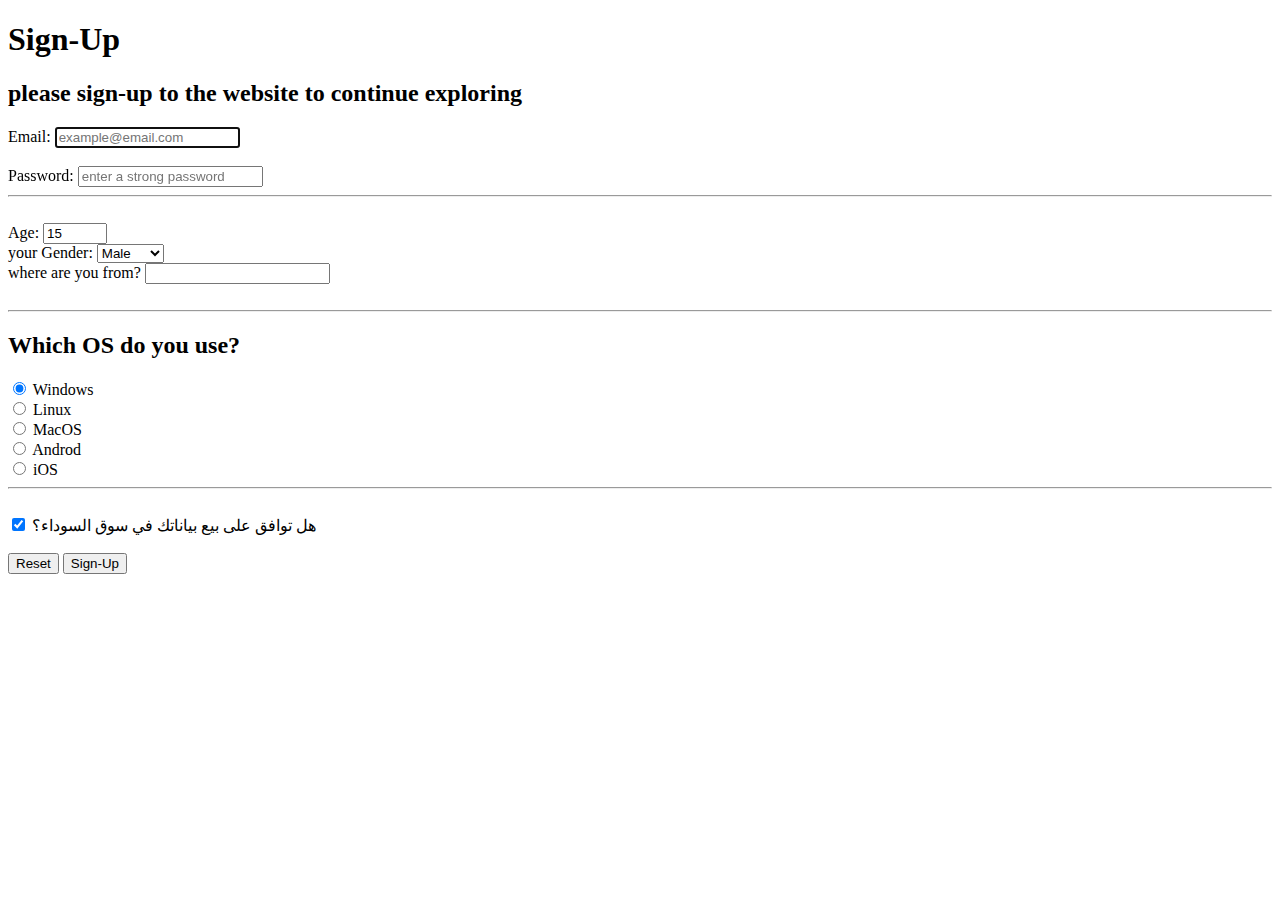
<file: index.html>
<!DOCTYPE html>

<html>
    <head>
        <meta charset="UTF-8">
        <meta name="description" content="my first html Sign-Up screen">
        <title>Sign-Up screen</title>
    </head>

    <body>
        <h1>Sign-Up</h1>
        <h2>please sign-up to the website to continue exploring</h2>
        <form action="" method="post" target="_blank" >
            <div class="Email">
                <label>Email:</label>
                <input type="email" placeholder="example@email.com" name="email" required autofocus>
            </div>
            <br>                
            <div class="password">
                <label>Password:</label>
                <input type="password" name="password" placeholder="enter a strong password" minlength="8" maxlength="16" required>
            </div>
            <hr>
            <br>
            <div class="Age">
                <label>Age:</label>
                <input type="number" name="age" min="13" max="100" value="15" required>
                <br>
            </div>
            <div class="Gender">
                <label for="Gender">your Gender:</label>
                <select name="Gender" id="Gender" required>
                    <option value="Male">Male</option>
                    <option value="Female">Female</option>
                </select>
            </div>
            <div class="from">
                <label for="countery">where are you from?</label>
                <input list="counterys" name="from" id="countery">
                <datalist id="counterys">
                    <option value="Yemen">
                    <option value="Saudi Arabia">
                    <option value="United Arab Emirates">
                    <option value="Kuwait">
                    <option value="Qatar">
                    <option value="Bahrain">
                    <option value="Oman">
                    <option value="Iraq">
                    <option value="Jordan">
                    <option value="Lebanon">
                    <option value="Syria">
                    <option value="Palestine">
                    <option value="Egypt">
                    <option value="Sudan">
                    <option value="Libya">
                    <option value="Tunisia">
                    <option value="Algeria">
                    <option value="Morocco">
                    <option value="Mauritania">
                    <option value="Somalia">
                    <option value="Comoros">
                    <option value="Djibouti">
                </datalist>
            </div>
            
            <br>
            <hr>
            <div calsss="OS">
                <h2>Which OS do you use?</h2>
                <input type="radio" name="OS" value="Windows" id="Windows" checked>
                <label for="Windows">Windows</label>
                <br>
                <input type="radio" name="OS" value="Linux" id="Linux">
                <label for="Linux">Linux</label>
                <br>
                <input type="radio" name="OS" value="MacOS" id="MacOS">
                <label for="MacOS">MacOS</label>
                <br>
                <input type="radio" name="OS" value="Androd" id="Androd">
                <label for="Androd">Androd</label>
                <br>
                <input type="radio" name="OS" value="IOS" id="iOS">
                <label for="iOS">iOS</label>
            </div>
            <hr>
            <br>
            <div class="yes">
                <input type="checkbox" name="checkbox1" required checked id="checkbox1">
                <label for="checkbox1">هل توافق على بيع بياناتك في سوق السوداء؟</label>
            </div>
            <br>
            <input type="reset">
            <input type="submit" value="Sign-Up">
        </form>
    </body>
    </html>
</file>
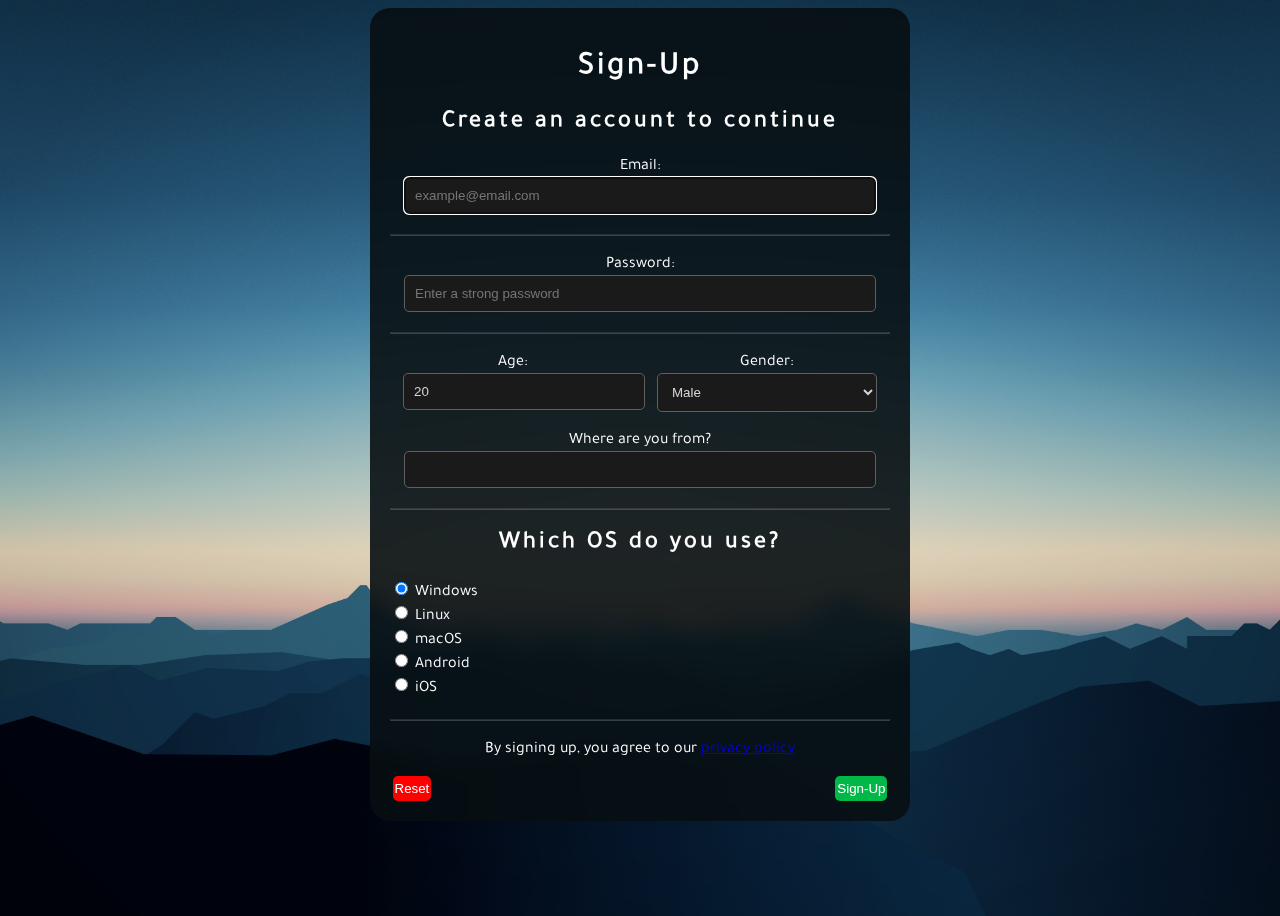
<file: v2 | html + css/index.html>
<!DOCTYPE html>
<html lang="en">
<head>
    <meta charset="UTF-8">
    <meta name="description" content="My first html, css page">
    <title>My first html, css page</title>
    <link rel="stylesheet" href="Style.css">
</head>

<body>
    <div class="sign-up-screen">
        <form action="" method="post">
            <h1>Sign-Up</h1>
            <h2>Create an account to continue</h2>

            <div class="email">
                <label for="email">Email:</label>
                <input type="email" id="email" placeholder="example@email.com" name="email" required autofocus>
            </div>

            <hr>

            <div class="password">
                <label for="password">Password:</label>
                <input type="password" id="password" name="password" placeholder="Enter a strong password" minlength="8" maxlength="16" required>
            </div>

            <hr>

            <div class="age">
                <label for="age">Age:</label>
                <input type="number" id="age" name="age" min="13" max="100" value="20" required>
            </div>

            <div class="gender">
                <label for="gender">Gender:</label>
                <select name="gender" id="gender" required>
                    <option value="Male">Male</option>
                    <option value="Female">Female</option>
                </select>
            </div>

            <div class="country">
                <label for="country-name">Where are you from?</label>
                <input list="countries" name="country-name" id="country-name">
                <datalist id="countries">
                    <option value="Algeria">
                    <option value="Bahrain">
                    <option value="Comoros">
                    <option value="Djibouti">
                    <option value="Egypt">
                    <option value="Iraq">
                    <option value="Jordan">
                    <option value="Kuwait">
                    <option value="Lebanon">
                    <option value="Libya">
                    <option value="Mauritania">
                    <option value="Morocco">
                    <option value="Oman">
                    <option value="Palestine">
                    <option value="Qatar">
                    <option value="Saudi Arabia">
                    <option value="Somalia">
                    <option value="Sudan">
                    <option value="Syria">
                    <option value="Tunisia">
                    <option value="United Arab Emirates">
                    <option value="Yemen">
                </datalist>

            </div>

            <hr>

            <div class="os">
                <h2>Which OS do you use?</h2>
                <input type="radio" name="OS" value="windows" id="windows" checked>
                <label for="windows">Windows</label>
                <br>
                <input type="radio" name="OS" value="linux" id="linux">
                <label for="linux">Linux</label>
                <br>
                <input type="radio" name="OS" value="mac-os" id="mac-os">
                <label for="mac-os">macOS</label>
                <br>
                <input type="radio" name="OS" value="android" id="android">
                <label for="android">Android</label>
                <br>
                <input type="radio" name="OS" value="ios" id="ios">
                <label for="ios">iOS</label>
            </div>

            <hr>

            <div class="consent">
                <p>By signing up, you agree to our 
                    <a href="privacy-policy/privacy-policy.html" target="_blank">privacy policy</a>
                </p>
            </div>

            <div class="buttons">
                <input type="reset" value="Reset" class="reset">
                <input type="submit" value="Sign-Up" class="sign-up">
            </div>
        </form>
    </div>
</body>
</html>
</file>
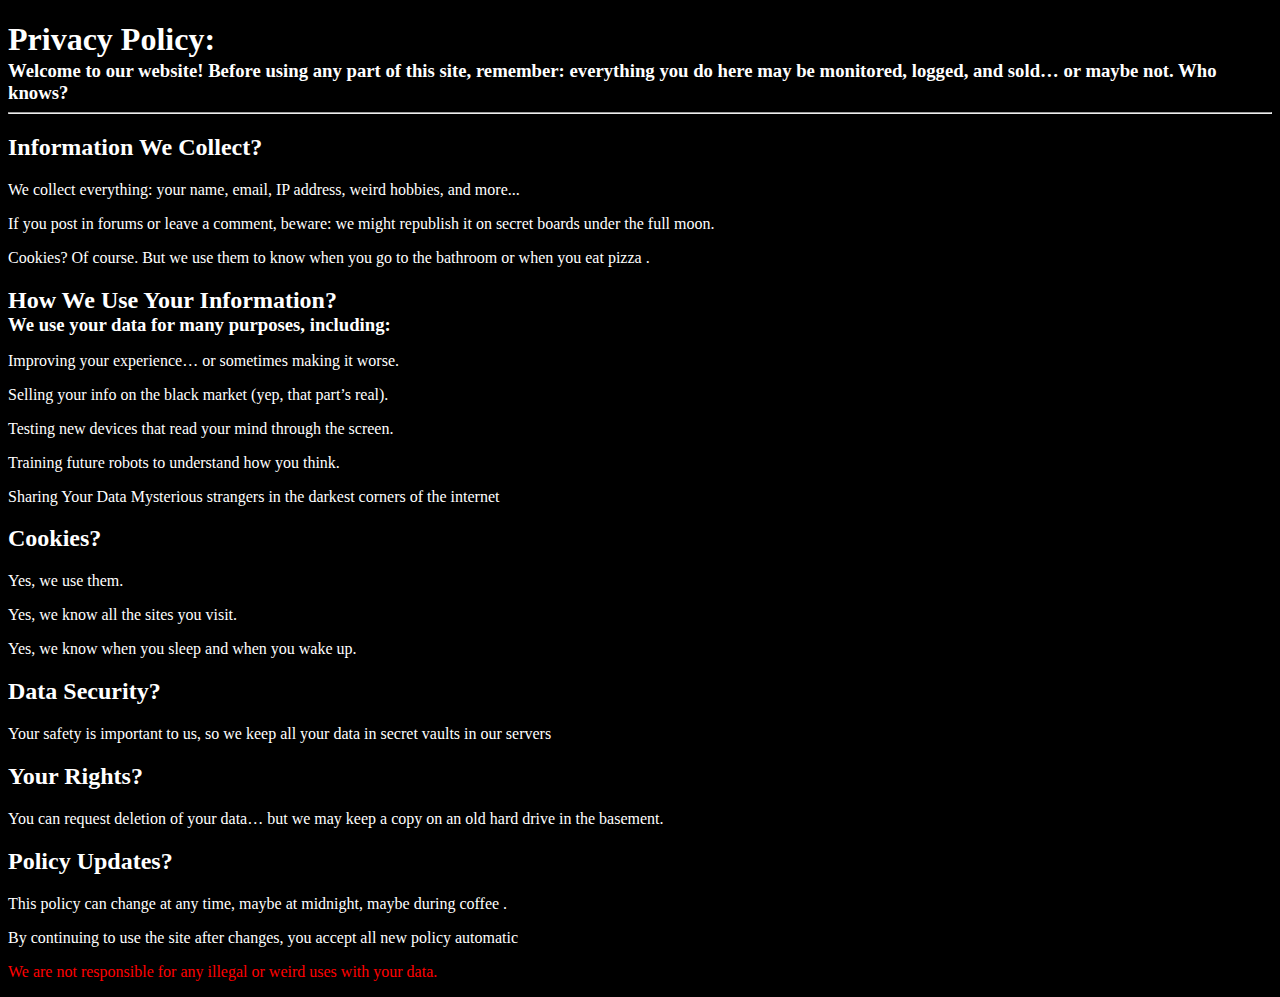
<file: privacy-policy/privacy-policy.html>
<!DOCTYPE html>
<html lang="en">
<head>
    <meta charset="UTF-8">
    <title>our-privacy-policy</title>
    <meta name="description" content="our-privacy-policy">
    <link rel="stylesheet" href="privacy-policy.css">
</head>
<p>
    <h1>Privacy Policy:</h1>
    <h3>Welcome to our website! Before using any part of this site, remember: everything you do here may be monitored, logged, and sold… or maybe not. Who knows?</h3>
    <hr>
<h2>Information We Collect?</h2>
<p>We collect everything: your name, email, IP address, weird hobbies, and more...</p>

<p>If you post in forums or leave a comment, beware: we might republish it on secret boards under the full moon.</p>

<p>Cookies? Of course. But we use them to know when you go to the bathroom or when you eat pizza .</p>

<h2>How We Use Your Information?</h2>
<h3>We use your data for many purposes, including:</h3>

<p>Improving your experience… or sometimes making it worse.</p>

<p>Selling your info on the black market (yep, that part’s real).</p>

<p>Testing new devices that read your mind through the screen.</p>

<p>Training future robots to understand how you think.</p>

<p>Sharing Your Data Mysterious strangers in the darkest corners of the internet</p>


<h2>Cookies?</h2>

<p>Yes, we use them.</p>

<p>Yes, we know all the sites you visit.</p>

<p>Yes, we know when you sleep and when you wake up.</p>

<h2>Data Security?</h2>

<p>Your safety is important to us, so we keep all your data in secret vaults in our servers</p>

<h2>Your Rights?</h2>

<p>You can request deletion of your data… but we may keep a copy on an old hard drive in the basement.</p>

<h2>Policy Updates?</h2>

<p>This policy can change at any time, maybe at midnight, maybe during coffee .</p>

<p>By continuing to use the site after changes, you accept all new policy automatic</h2>

<p class="horror">We are not responsible for any illegal or weird uses with your data.</p>
</body>
</html>
</file>
<file: v2 | html + css/Style.css>
/* font family */
@font-face {
    font-family: "tajwal";
    src: url("Tajawal-Regular.ttf") format("truetype");
}

/* Global Inputs & Selects */
input,
select {
    border: 1px solid #5f5f5f;
    border-radius: 5px;
    background-color: #1a1a1a;
    color: #d6d4d4;
    padding: 10px;
}

/* Inputs Widths */
.email input,
.password input,
.country input {
    width: 90%;
}

.age input {
    width: 100%;
    margin-bottom: 20px;
}

.gender select {
    width: 100%;
    margin-bottom: 20px;
}

/* Form Sections */
.age,
.gender {
    display: inline-block;
    width: 44%;
    vertical-align: top;
}

.gender {
    margin-left: 30px;
}

/* Form & Layout */
body {
    font-family: "tajwal";
    height: 100vh;
    background: url(back.jpg) no-repeat center center;
    background-size: cover;
}

form {
    width: 500px;
    margin: 0 auto;
    padding: 20px;
    border-radius: 20px;
    color: white;
    background-color: #070f12e5;
    backdrop-filter: blur(10px);
    text-align: center;
}

h1, h2 {
    letter-spacing: 3px;
}

hr {
    margin: 20px 0;
    opacity: 20%;
}

/* Buttons */
.sign-up {
    margin-left: 80%;
    padding: 5px 2px;
    border: 0;
    border-radius: 5px;
    background-color: #00b847;
    color: white;
}

.reset {
    padding: 5px 2px;
    border: 0;
    border-radius: 5px;
    background-color: red;
    color: white;
}

/* OS Section */
.os {
    text-align: left;
}

.os h2 {
    text-align: center;
}
</file>
<file: privacy-policy/privacy-policy.css>
body {
    background-color: black;
}

p, h1, h2, h3 {
    color: white;

}

h3 {
    margin: -20px 0px 0px 0px;
}

.horror {
    color: red;
}
</file>
